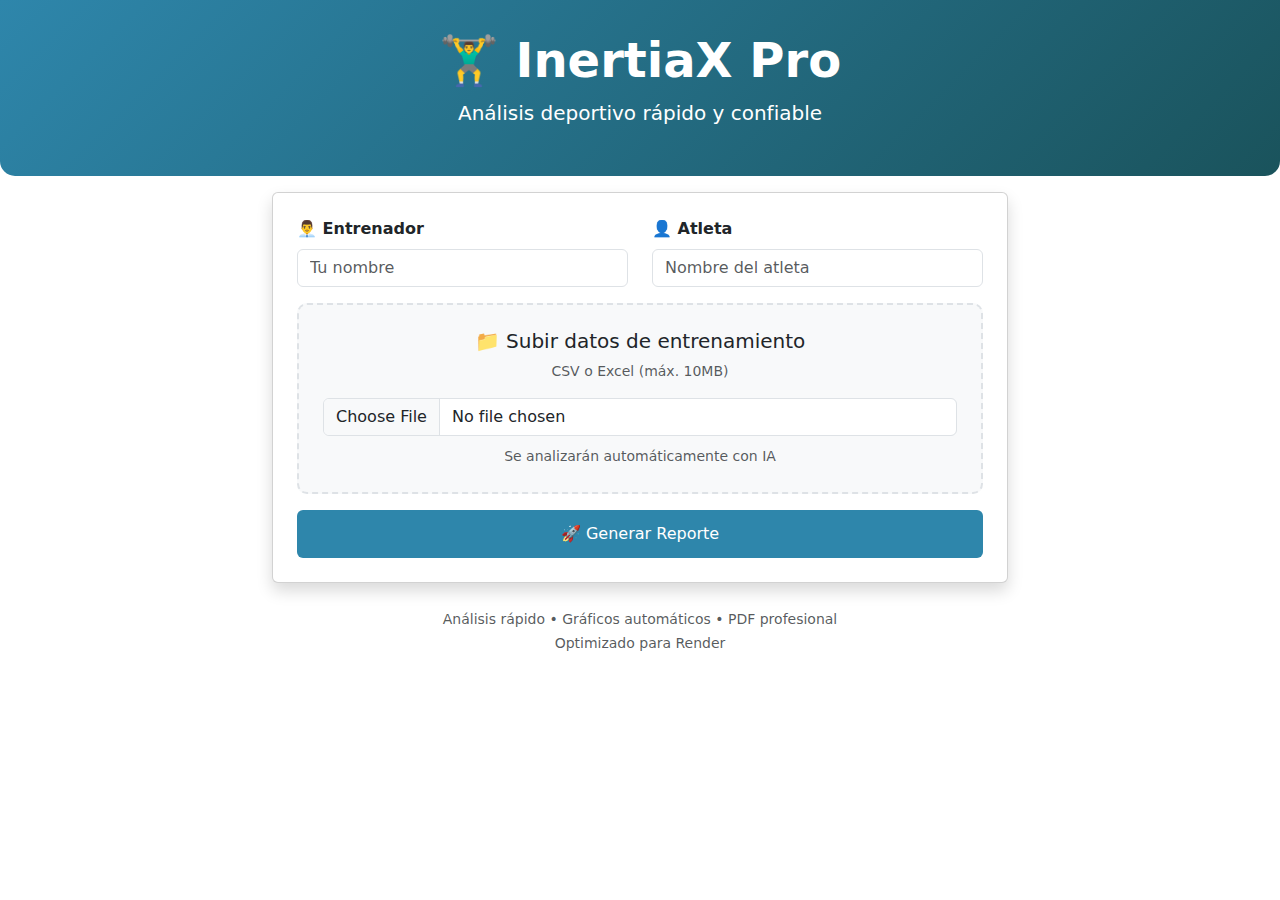
<file: templates/index.html>
<!DOCTYPE html>
<html lang="es">
<head>
    <meta charset="UTF-8">
    <meta name="viewport" content="width=device-width, initial-scale=1.0">
    <title>InertiaX - Análisis Deportivo Rápido</title>
    <link href="https://cdn.jsdelivr.net/npm/bootstrap@5.1.3/dist/css/bootstrap.min.css" rel="stylesheet">
    <style>
        .hero-section {
            background: linear-gradient(135deg, #2E86AB 0%, #1A535C 100%);
            color: white;
            padding: 2rem 0;
            border-radius: 0 0 15px 15px;
            margin-bottom: 1rem;
        }
        .upload-area {
            border: 2px dashed #dee2e6;
            border-radius: 10px;
            padding: 1.5rem;
            text-align: center;
            transition: all 0.3s;
            background: #f8f9fa;
        }
        .upload-area.dragover {
            border-color: #2E86AB;
            background: #e9f7fe;
        }
        .btn-primary {
            background: #2E86AB;
            border: none;
            padding: 12px 30px;
        }
        .loading-spinner {
            display: none;
        }
        .progress-container {
            display: none;
            margin-top: 1rem;
        }
    </style>
</head>
<body>
    <div class="hero-section">
        <div class="container">
            <div class="text-center">
                <h1 class="display-5 fw-bold">🏋️‍♂️ InertiaX Pro</h1>
                <p class="lead">Análisis deportivo rápido y confiable</p>
            </div>
        </div>
    </div>

    <div class="container">
        <div class="row justify-content-center">
            <div class="col-md-8">
                <div class="card shadow">
                    <div class="card-body p-4">
                        <form id="uploadForm" enctype="multipart/form-data">
                            <div class="row mb-3">
                                <div class="col-md-6">
                                    <label class="form-label fw-bold">👨‍💼 Entrenador</label>
                                    <input type="text" class="form-control" 
                                           name="nombre_entrenador" placeholder="Tu nombre" required>
                                </div>
                                <div class="col-md-6">
                                    <label class="form-label fw-bold">👤 Atleta</label>
                                    <input type="text" class="form-control" 
                                           name="nombre_cliente" placeholder="Nombre del atleta" required>
                                </div>
                            </div>

                            <div class="upload-area mb-3" id="uploadArea">
                                <h5>📁 Subir datos de entrenamiento</h5>
                                <p class="text-muted small">CSV o Excel (máx. 10MB)</p>
                                
                                <input type="file" class="form-control" 
                                       name="file" accept=".csv,.xlsx,.xls" required
                                       id="fileInput">
                                
                                <div class="mt-2">
                                    <small class="text-muted">
                                        Se analizarán automáticamente con IA
                                    </small>
                                </div>
                            </div>

                            <div class="d-grid">
                                <button type="submit" class="btn btn-primary" id="submitBtn">
                                    🚀 Generar Reporte
                                </button>
                            </div>
                        </form>

                        <div class="loading-spinner text-center mt-3" id="loading">
                            <div class="spinner-border text-primary" role="status">
                                <span class="visually-hidden">Procesando...</span>
                            </div>
                            <p class="mt-2 mb-1">Analizando datos...</p>
                            <small class="text-muted" id="loadingStep">Iniciando</small>
                        </div>

                        <div class="progress-container" id="progressContainer">
                            <div class="progress">
                                <div class="progress-bar progress-bar-striped progress-bar-animated" 
                                     id="progressBar" style="width: 0%"></div>
                            </div>
                            <small class="text-muted mt-1" id="progressText">0%</small>
                        </div>

                        <div class="alert alert-danger mt-3" id="error" style="display: none;"></div>
                    </div>
                </div>

                <div class="text-center mt-4 text-muted">
                    <small>
                        Análisis rápido • Gráficos automáticos • PDF profesional<br>
                        Optimizado para Render
                    </small>
                </div>
            </div>
        </div>
    </div>

    <script>
        document.getElementById('uploadForm').addEventListener('submit', async function(e) {
            e.preventDefault();
            
            const submitBtn = document.getElementById('submitBtn');
            const loading = document.getElementById('loading');
            const errorDiv = document.getElementById('error');
            const progressContainer = document.getElementById('progressContainer');
            const progressBar = document.getElementById('progressBar');
            const progressText = document.getElementById('progressText');
            const loadingStep = document.getElementById('loadingStep');
            
            // Reset UI
            submitBtn.disabled = true;
            submitBtn.innerHTML = '⏳ Procesando...';
            loading.style.display = 'block';
            progressContainer.style.display = 'block';
            errorDiv.style.display = 'none';
            
            // Simular progreso
            let progress = 0;
            const progressInterval = setInterval(() => {
                progress += 5;
                if (progress <= 90) {
                    progressBar.style.width = progress + '%';
                    progressText.textContent = progress + '%';
                    
                    // Actualizar paso
                    if (progress < 30) loadingStep.textContent = 'Procesando archivo...';
                    else if (progress < 60) loadingStep.textContent = 'Analizando con IA...';
                    else loadingStep.textContent = 'Generando reporte...';
                }
            }, 500);
            
            try {
                const formData = new FormData(this);
                
                const response = await fetch('/upload', {
                    method: 'POST',
                    body: formData
                });
                
                clearInterval(progressInterval);
                progressBar.style.width = '100%';
                progressText.textContent = '100%';
                loadingStep.textContent = 'Descargando...';
                
                if (response.ok) {
                    const blob = await response.blob();
                    const url = window.URL.createObjectURL(blob);
                    const a = document.createElement('a');
                    a.style.display = 'none';
                    a.href = url;
                    a.download = `Analisis_${new Date().toISOString().slice(0,16).replace(/[-:]/g,'')}.zip`;
                    document.body.appendChild(a);
                    a.click();
                    window.URL.revokeObjectURL(url);
                    
                    submitBtn.innerHTML = '✅ ¡Listo!';
                    setTimeout(() => {
                        submitBtn.innerHTML = '🚀 Nuevo Reporte';
                        submitBtn.disabled = false;
                        loading.style.display = 'none';
                        progressContainer.style.display = 'none';
                    }, 2000);
                    
                } else {
                    const error = await response.json();
                    throw new Error(error.error || 'Error desconocido');
                }
            } catch (error) {
                clearInterval(progressInterval);
                errorDiv.textContent = '❌ Error: ' + error.message;
                errorDiv.style.display = 'block';
                submitBtn.innerHTML = '🚀 Reintentar';
                submitBtn.disabled = false;
                loading.style.display = 'none';
                progressContainer.style.display = 'none';
            }
        });

        // Drag and drop
        const uploadArea = document.getElementById('uploadArea');
        const fileInput = document.getElementById('fileInput');

        uploadArea.addEventListener('dragover', (e) => {
            e.preventDefault();
            uploadArea.classList.add('dragover');
        });

        uploadArea.addEventListener('dragleave', () => {
            uploadArea.classList.remove('dragover');
        });

        uploadArea.addEventListener('drop', (e) => {
            e.preventDefault();
            uploadArea.classList.remove('dragover');
            fileInput.files = e.dataTransfer.files;
        });
    </script>
</body>
</html>
</file>
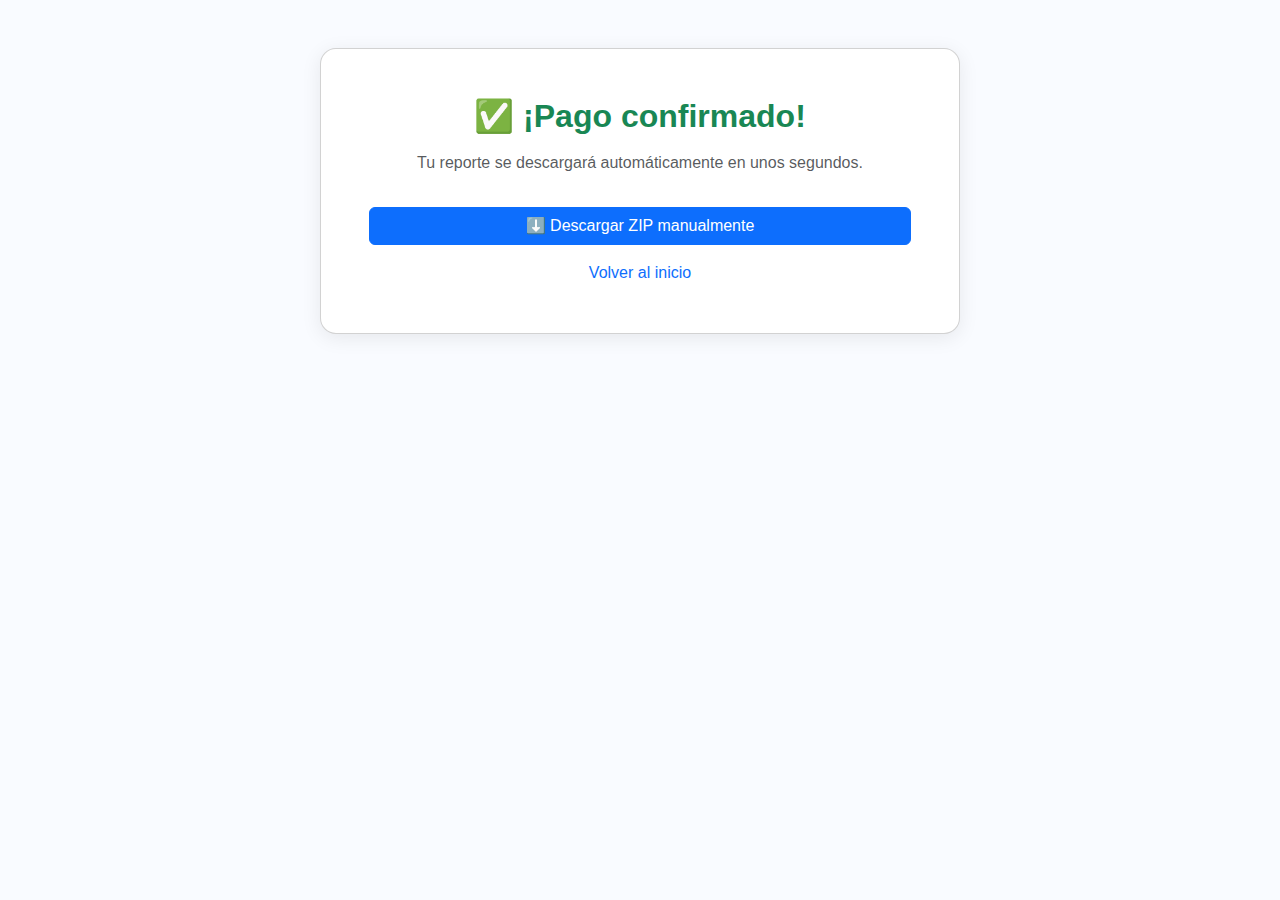
<file: templates/success.html>
<!DOCTYPE html>
<html lang="es">
<head>
  <meta charset="UTF-8">
  <title>Pago exitoso - InertiaX Analyzer PRO</title>
  <meta name="viewport" content="width=device-width, initial-scale=1">
  <link href="https://cdn.jsdelivr.net/npm/bootstrap@5.3.0/dist/css/bootstrap.min.css" rel="stylesheet">
  <style>
    body { background:#f9fbff; font-family:'Poppins',sans-serif; }
    .card { border-radius:1rem; box-shadow:0 4px 20px rgba(0,0,0,.08); }
  </style>
</head>
<body>
  <div class="container text-center mt-5">
    <div class="card mx-auto p-5" style="max-width:640px;">
      <h2 class="text-success fw-bold">✅ ¡Pago confirmado!</h2>
      <p class="text-muted mt-2">Tu reporte se descargará automáticamente en unos segundos.</p>
      <a href="/download_bundle" class="btn btn-primary mt-3">⬇️ Descargar ZIP manualmente</a>
      <div class="mt-3"><a href="/" class="text-decoration-none">Volver al inicio</a></div>
    </div>
  </div>

  <script>
    // Auto-descarga tras 1.2s
    setTimeout(()=>{ window.location = "/download_bundle"; }, 1200);
  </script>
</body>
</html>
</file>
